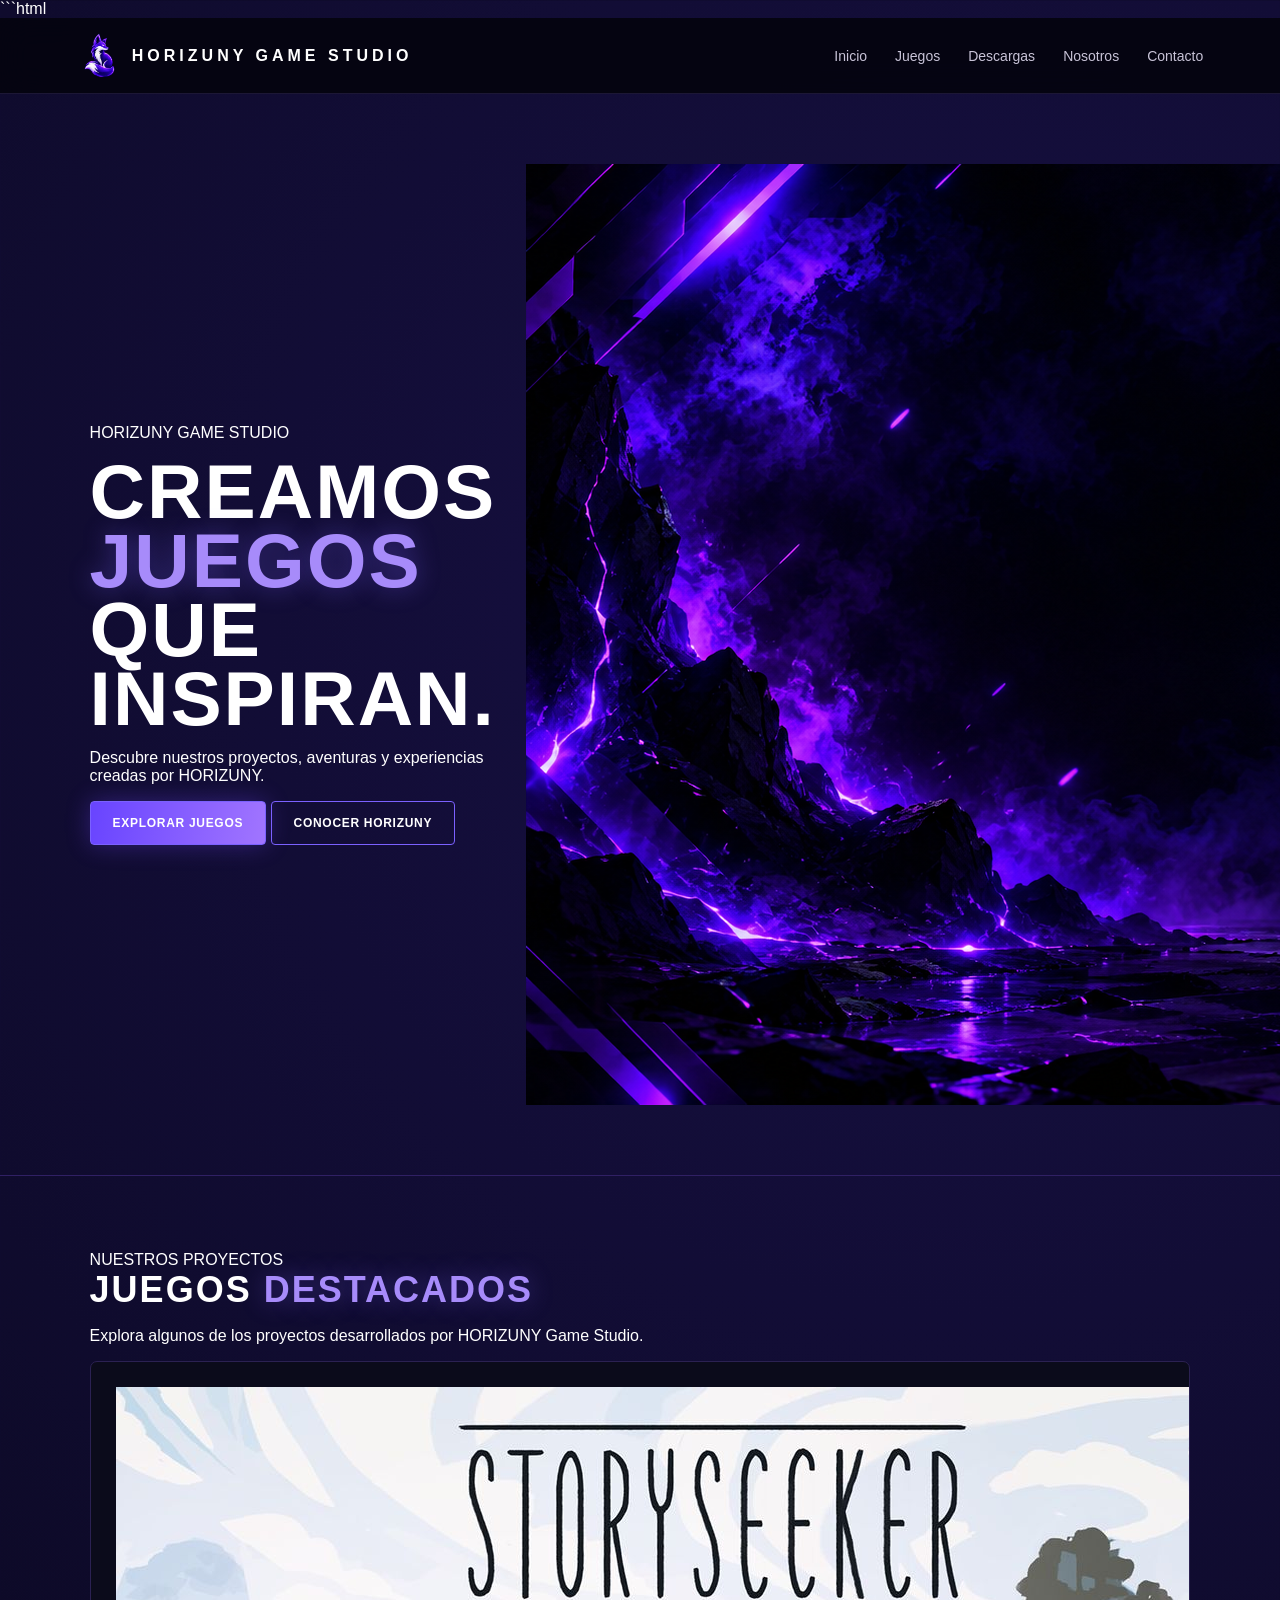
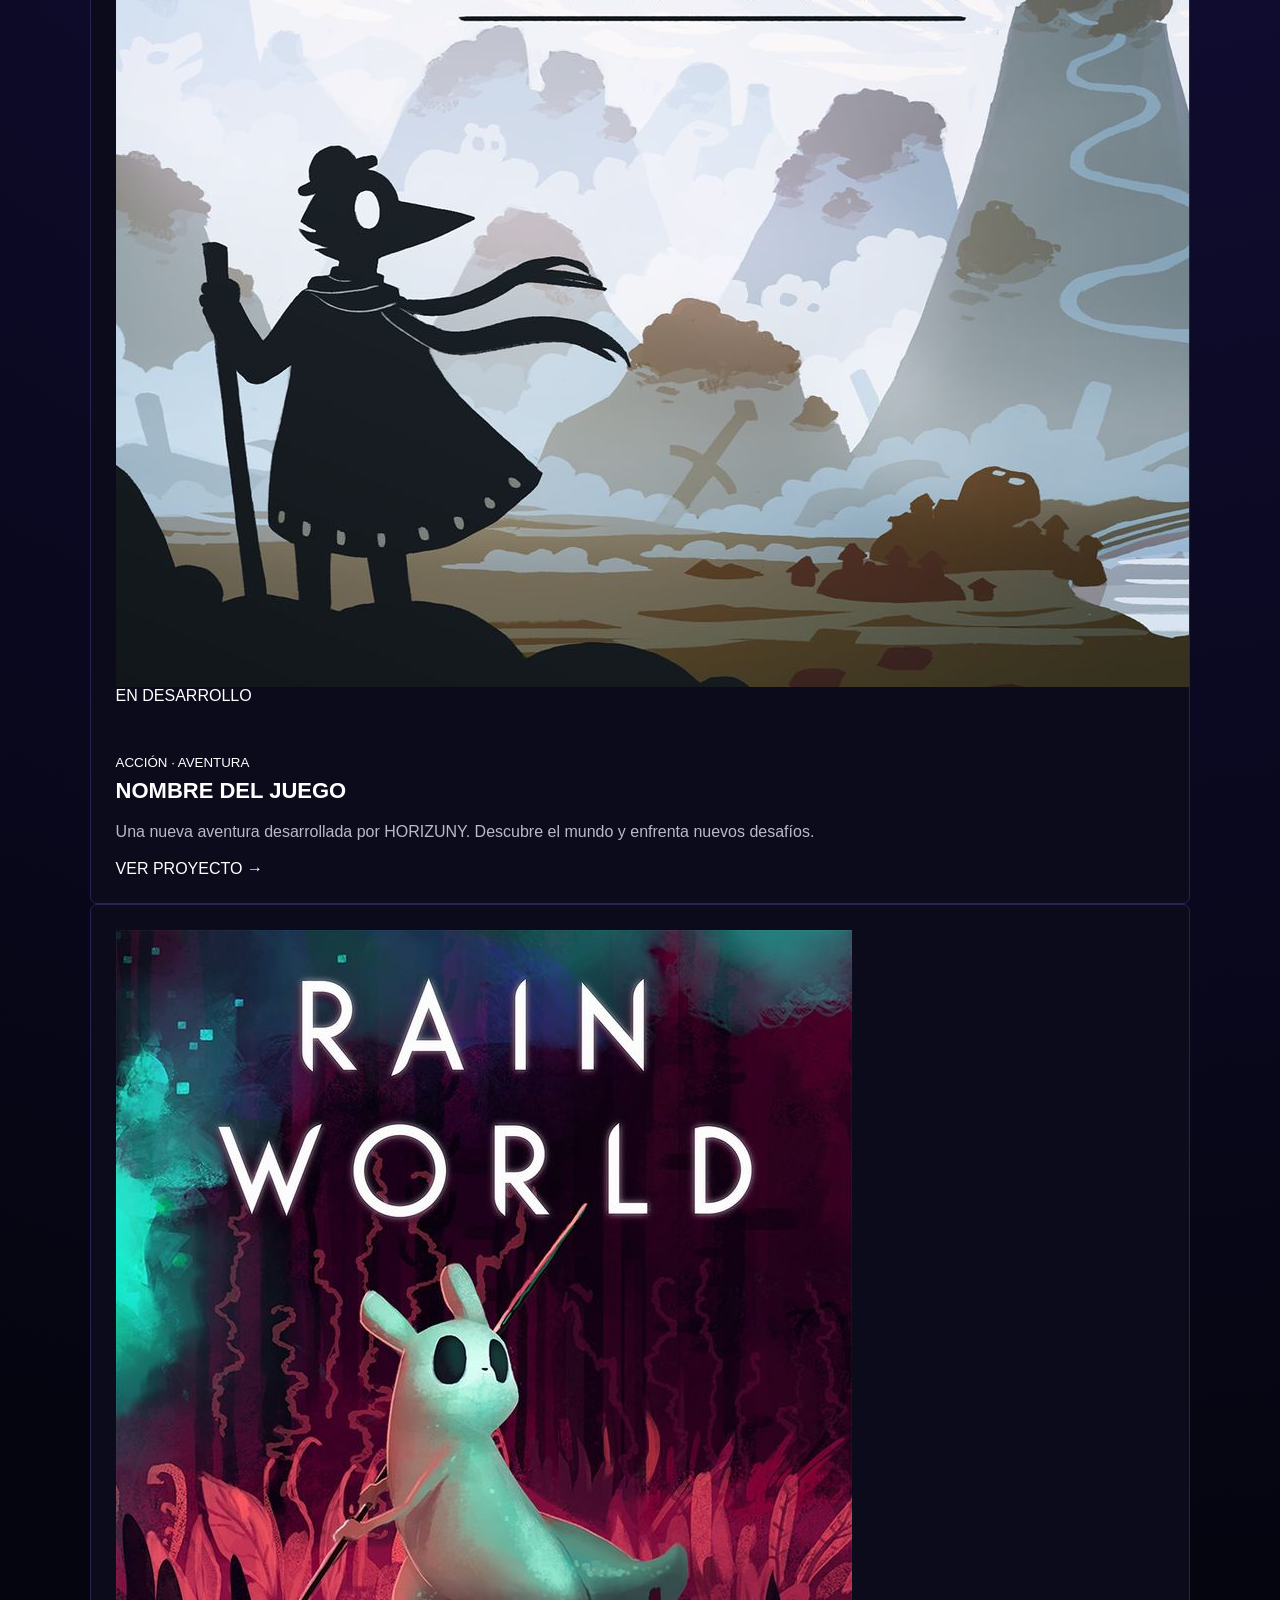
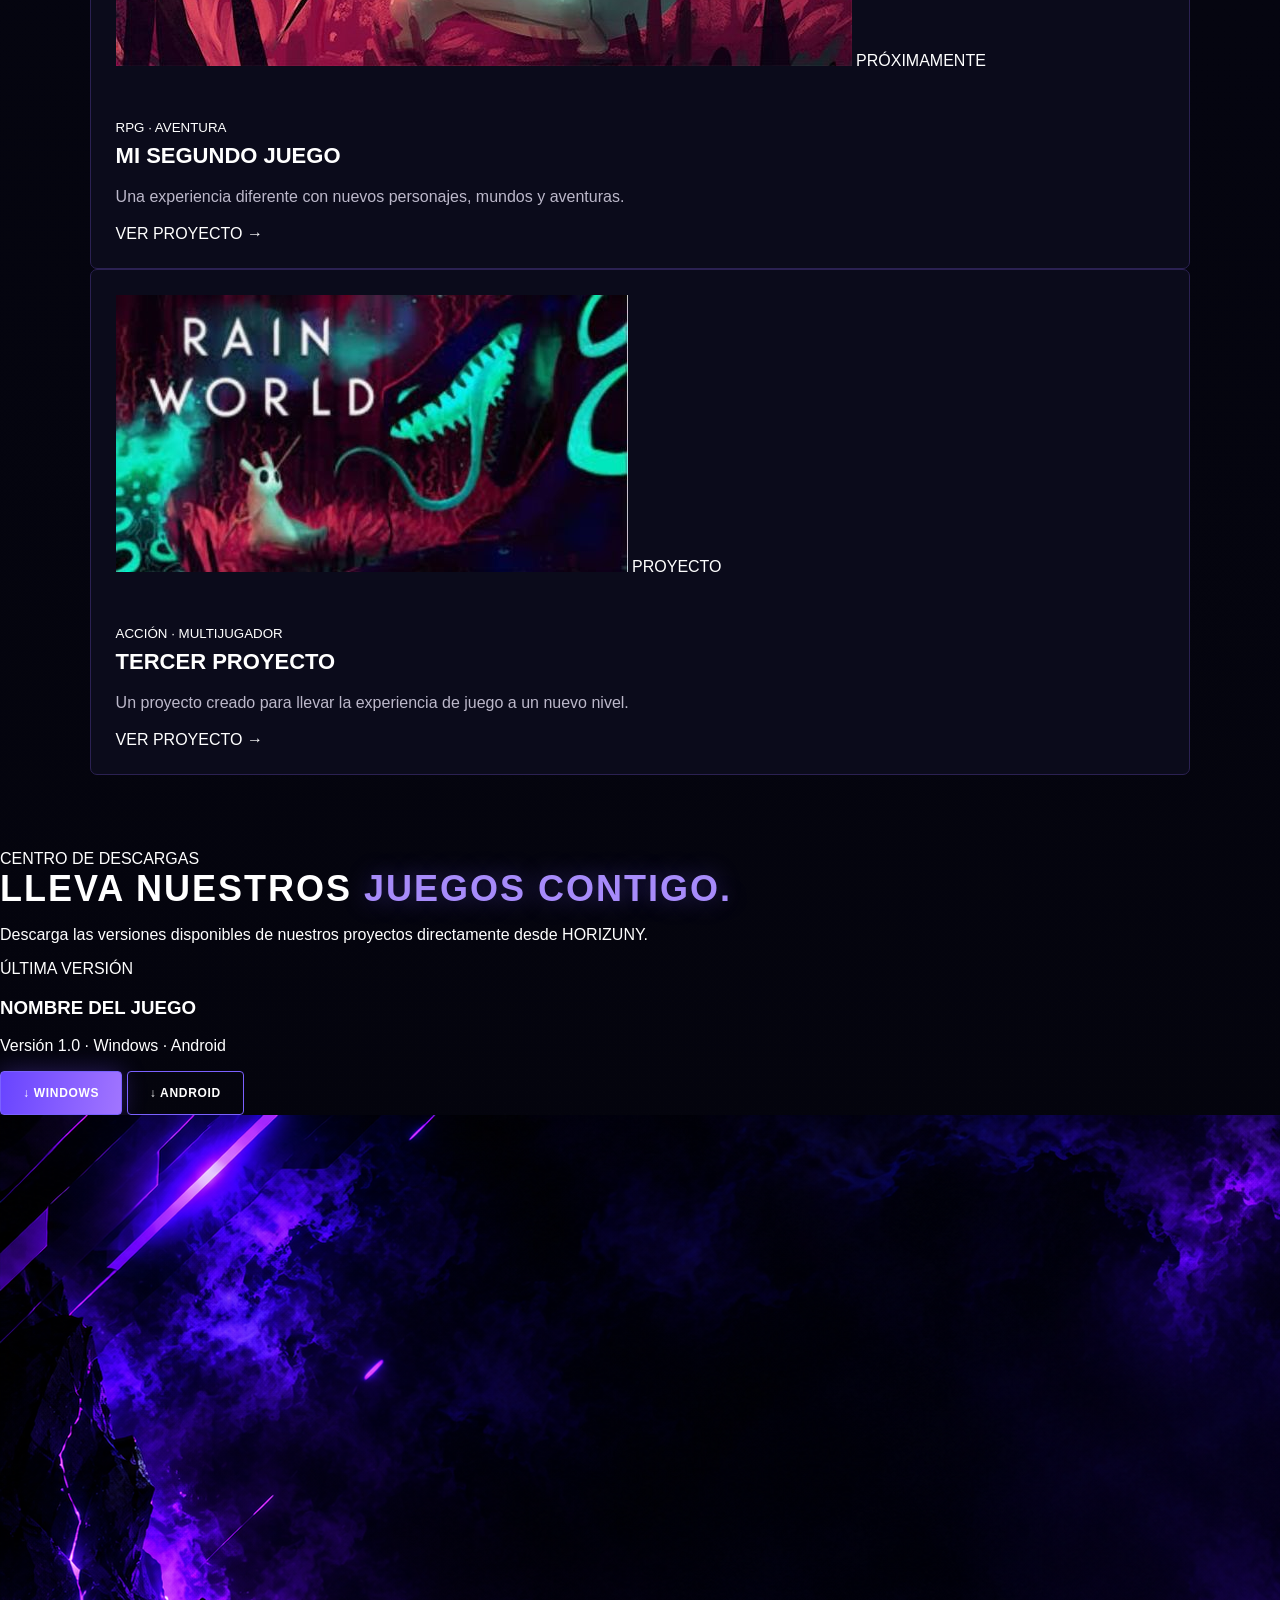
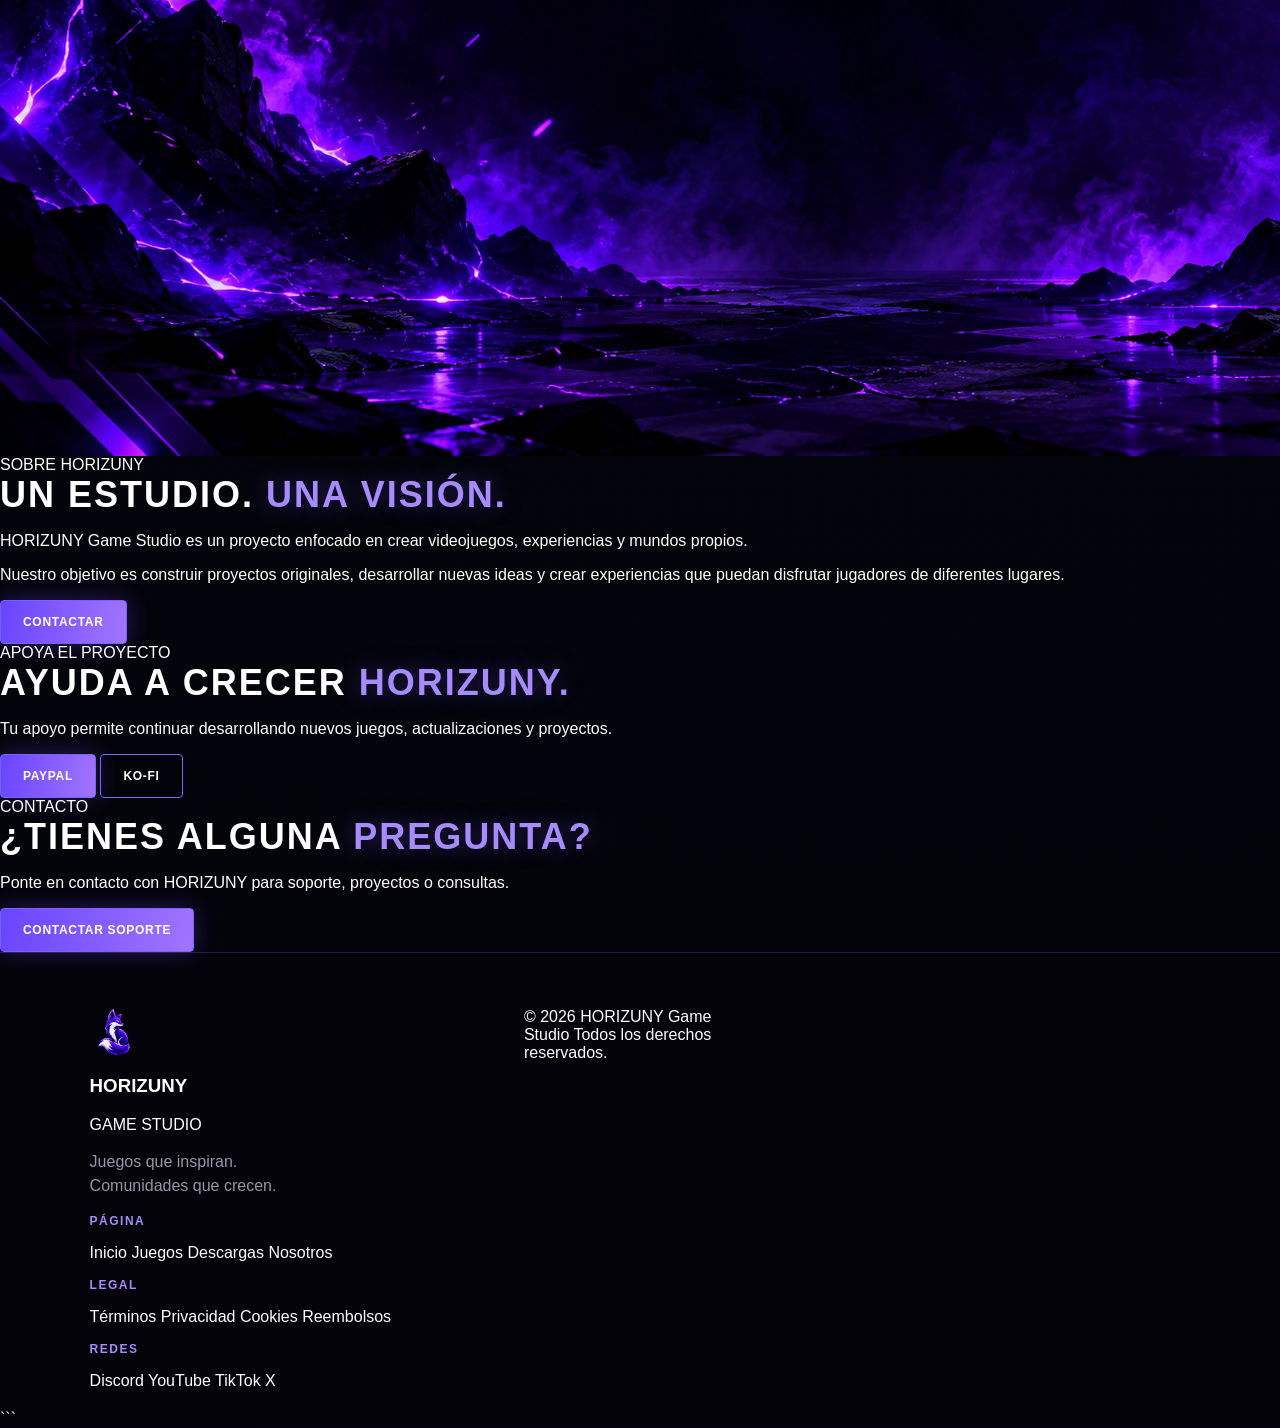
<file: index.html>
```html
<!DOCTYPE html>
<html lang="es">
<head>
  <meta charset="UTF-8">
  <meta name="viewport" content="width=device-width, initial-scale=1.0">

  <title>HORIZUNY — Game Studio</title>

  <meta name="description"
        content="HORIZUNY Game Studio — Creamos juegos, experiencias y mundos para jugadores.">

  <link rel="icon" href="img/logo.png">
  <link rel="stylesheet" href="css/style.css">
</head>

<body>

<!-- ================= HEADER ================= -->

<header class="header">

  <a href="#inicio" class="logo">
    <img src="img/logo.png" alt="HORIZUNY">
    <div>
      <strong>HORIZUNY</strong>
      <span>GAME STUDIO</span>
    </div>
  </a>

  <button class="menu-btn" id="menuBtn" aria-label="Abrir menú">
    ☰
  </button>

  <nav id="nav">
    <a href="#inicio">Inicio</a>
    <a href="#juegos">Juegos</a>
    <a href="#descargas">Descargas</a>
    <a href="#nosotros">Nosotros</a>
    <a href="#contacto">Contacto</a>
  </nav>

</header>


<main>

<!-- ================= HERO ================= -->

<section class="hero" id="inicio">

  <div class="hero-content">

    <span class="tag">
      HORIZUNY GAME STUDIO
    </span>

    <h1>
      CREAMOS
      <span>JUEGOS</span>
      QUE INSPIRAN.
    </h1>

    <p>
      Descubre nuestros proyectos, aventuras y experiencias
      creadas por HORIZUNY.
    </p>

    <div class="hero-buttons">

      <a href="#juegos" class="btn primary">
        EXPLORAR JUEGOS
      </a>

      <a href="#nosotros" class="btn">
        CONOCER HORIZUNY
      </a>

    </div>

  </div>

  <div class="hero-art">
    <img src="img/hero.png" alt="HORIZUNY Game Studio">
  </div>

</section>


<!-- ================= JUEGOS ================= -->

<section class="section games-section" id="juegos">

  <div class="section-heading">

    <div>
      <span class="tag">NUESTROS PROYECTOS</span>

      <h2>
        JUEGOS
        <span>DESTACADOS</span>
      </h2>
    </div>

    <p>
      Explora algunos de los proyectos desarrollados
      por HORIZUNY Game Studio.
    </p>

  </div>


  <div class="games-grid">

    <article class="game-card">

      <div class="game-image">
        <img src="img/juegos/juego1.jpg" alt="Juego 1">
        <span>EN DESARROLLO</span>
      </div>

      <div class="game-info">

        <small>ACCIÓN · AVENTURA</small>

        <h3>NOMBRE DEL JUEGO</h3>

        <p>
          Una nueva aventura desarrollada por HORIZUNY.
          Descubre el mundo y enfrenta nuevos desafíos.
        </p>

        <a href="juego1.html">
          VER PROYECTO →
        </a>

      </div>

    </article>


    <article class="game-card">

      <div class="game-image">
        <img src="img/juegos/juego2.jpg" alt="Juego 2">
        <span>PRÓXIMAMENTE</span>
      </div>

      <div class="game-info">

        <small>RPG · AVENTURA</small>

        <h3>MI SEGUNDO JUEGO</h3>

        <p>
          Una experiencia diferente con nuevos personajes,
          mundos y aventuras.
        </p>

        <a href="juego2.html">
          VER PROYECTO →
        </a>

      </div>

    </article>


    <article class="game-card">

      <div class="game-image">
        <img src="img/juegos/juego3.jpg" alt="Juego 3">
        <span>PROYECTO</span>
      </div>

      <div class="game-info">

        <small>ACCIÓN · MULTIJUGADOR</small>

        <h3>TERCER PROYECTO</h3>

        <p>
          Un proyecto creado para llevar la experiencia
          de juego a un nuevo nivel.
        </p>

        <a href="juego3.html">
          VER PROYECTO →
        </a>

      </div>

    </article>

  </div>

</section>


<!-- ================= DESCARGAS ================= -->

<section class="download-section" id="descargas">

  <div class="download-content">

    <span class="tag">
      CENTRO DE DESCARGAS
    </span>

    <h2>
      LLEVA NUESTROS
      <span>JUEGOS CONTIGO.</span>
    </h2>

    <p>
      Descarga las versiones disponibles de nuestros
      proyectos directamente desde HORIZUNY.
    </p>

  </div>


  <div class="download-card">

    <div>

      <span>ÚLTIMA VERSIÓN</span>

      <h3>NOMBRE DEL JUEGO</h3>

      <p>
        Versión 1.0 · Windows · Android
      </p>

    </div>

    <div class="download-buttons">

      <a href="downloads/juego-pc.zip"
         class="btn primary"
         download>
        ↓ WINDOWS
      </a>

      <a href="downloads/juego.apk"
         class="btn"
         download>
        ↓ ANDROID
      </a>

    </div>

  </div>

</section>


<!-- ================= NOSOTROS ================= -->

<section class="about-section" id="nosotros">

  <div class="about-image">
    <img src="img/hero.png" alt="HORIZUNY">
  </div>

  <div class="about-content">

    <span class="tag">
      SOBRE HORIZUNY
    </span>

    <h2>
      UN ESTUDIO.
      <span>UNA VISIÓN.</span>
    </h2>

    <p>
      HORIZUNY Game Studio es un proyecto enfocado en crear
      videojuegos, experiencias y mundos propios.
    </p>

    <p>
      Nuestro objetivo es construir proyectos originales,
      desarrollar nuevas ideas y crear experiencias que
      puedan disfrutar jugadores de diferentes lugares.
    </p>

    <a href="#contacto" class="btn primary">
      CONTACTAR
    </a>

  </div>

</section>


<!-- ================= APOYO ================= -->

<section class="support-section">

  <div>

    <span class="tag">
      APOYA EL PROYECTO
    </span>

    <h2>
      AYUDA A CRECER
      <span>HORIZUNY.</span>
    </h2>

    <p>
      Tu apoyo permite continuar desarrollando nuevos
      juegos, actualizaciones y proyectos.
    </p>

  </div>


  <div class="support-buttons">

    <a href="TU_LINK_DE_PAYPAL"
       class="btn primary"
       target="_blank">
      PAYPAL
    </a>

    <a href="TU_LINK_DE_KOFI"
       class="btn"
       target="_blank">
      KO-FI
    </a>

  </div>

</section>


<!-- ================= CONTACTO ================= -->

<section class="contact-section" id="contacto">

  <span class="tag">
    CONTACTO
  </span>

  <h2>
    ¿TIENES ALGUNA
    <span>PREGUNTA?</span>
  </h2>

  <p>
    Ponte en contacto con HORIZUNY para soporte,
    proyectos o consultas.
  </p>

  <a href="mailto:horizuny.soporte@gmail.com"
     class="btn primary">
    CONTACTAR SOPORTE
  </a>

</section>

</main>


<!-- ================= FOOTER ================= -->

<footer>

  <div class="footer-main">

    <div class="footer-brand">

      <img src="img/logo.png" alt="HORIZUNY">

      <h3>HORIZUNY</h3>

      <span>GAME STUDIO</span>

      <p>
        Juegos que inspiran.<br>
        Comunidades que crecen.
      </p>

    </div>


    <div class="footer-column">

      <h4>PÁGINA</h4>

      <a href="#inicio">Inicio</a>
      <a href="#juegos">Juegos</a>
      <a href="#descargas">Descargas</a>
      <a href="#nosotros">Nosotros</a>

    </div>


    <div class="footer-column">

      <h4>LEGAL</h4>

      <a href="legal/terminos.html">Términos</a>
      <a href="legal/privacidad.html">Privacidad</a>
      <a href="legal/cookies.html">Cookies</a>
      <a href="legal/reembolsos.html">Reembolsos</a>

    </div>


    <div class="footer-column">

      <h4>REDES</h4>

      <a href="TU_LINK_DISCORD">Discord</a>
      <a href="TU_LINK_YOUTUBE">YouTube</a>
      <a href="TU_LINK_TIKTOK">TikTok</a>
      <a href="TU_LINK_X">X</a>

    </div>

  </div>


  <div class="footer-bottom">

    <span>
      © 2026 HORIZUNY Game Studio
    </span>

    <span>
      Todos los derechos reservados.
    </span>

  </div>

</footer>


<script src="js/script.js"></script>

</body>
</html>
```
</file>
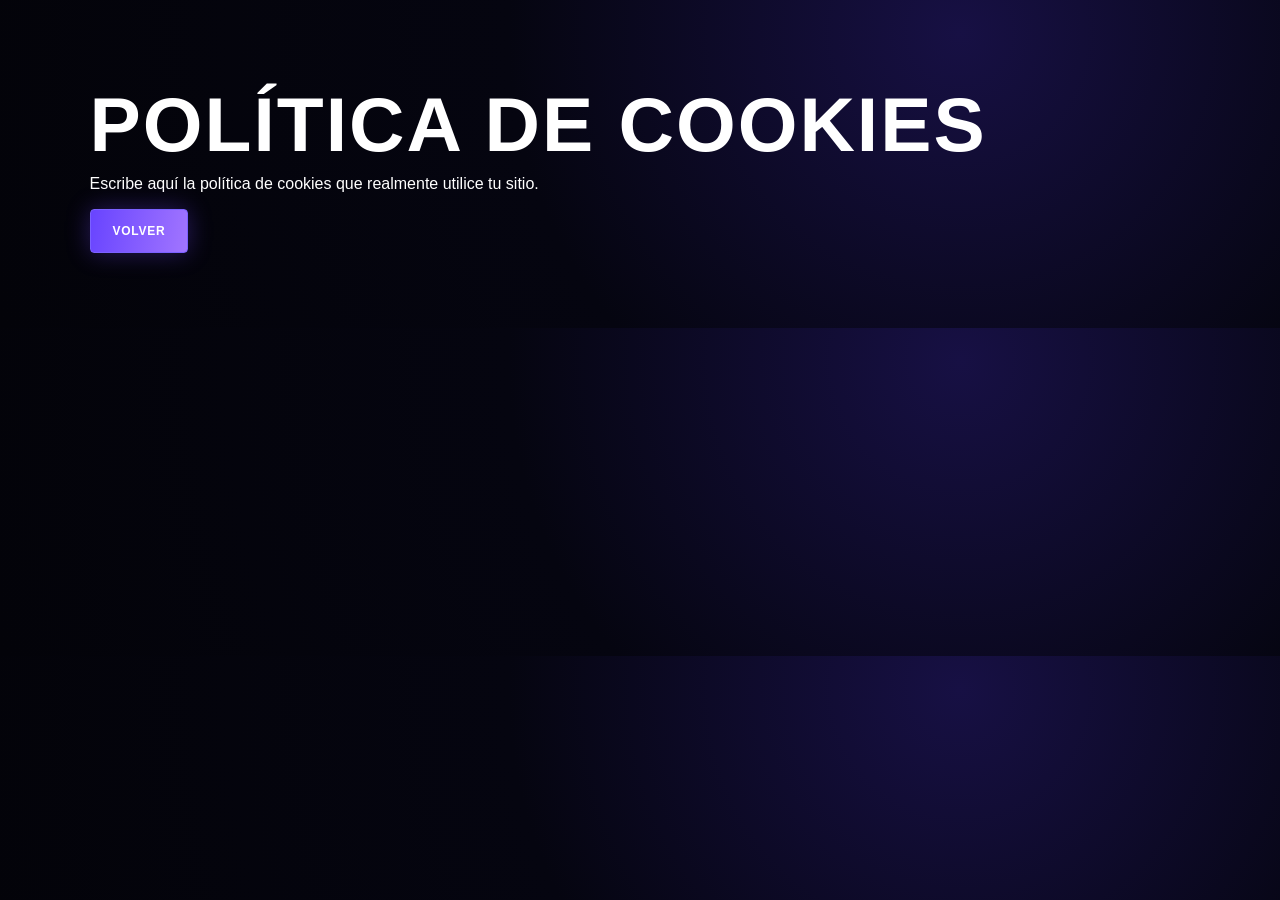
<file: legal/cookies.html>
<!doctype html><html lang="es"><head><meta charset="utf-8"><meta name="viewport" content="width=device-width,initial-scale=1"><title>Cookies | HORIZUNY</title><link rel="stylesheet" href="../css/style.css"></head><body><main class="section"><h1>POLÍTICA DE COOKIES</h1><p>Escribe aquí la política de cookies que realmente utilice tu sitio.</p><a class="btn primary" href="../index.html">VOLVER</a></main></body></html>
</file>
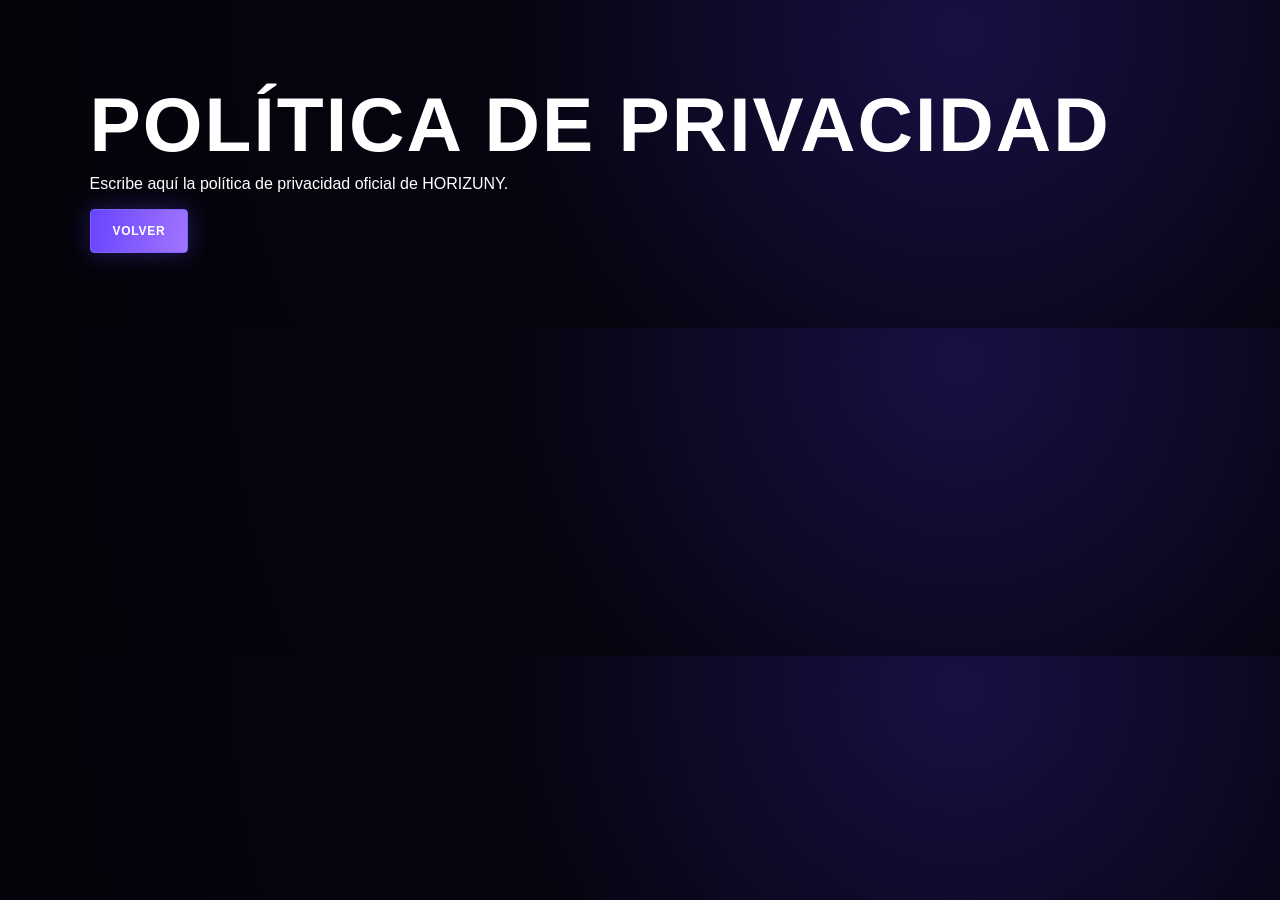
<file: legal/privacidad.html>
<!doctype html><html lang="es"><head><meta charset="utf-8"><meta name="viewport" content="width=device-width,initial-scale=1"><title>Privacidad | HORIZUNY</title><link rel="stylesheet" href="../css/style.css"></head><body><main class="section"><h1>POLÍTICA DE PRIVACIDAD</h1><p>Escribe aquí la política de privacidad oficial de HORIZUNY.</p><a class="btn primary" href="../index.html">VOLVER</a></main></body></html>
</file>
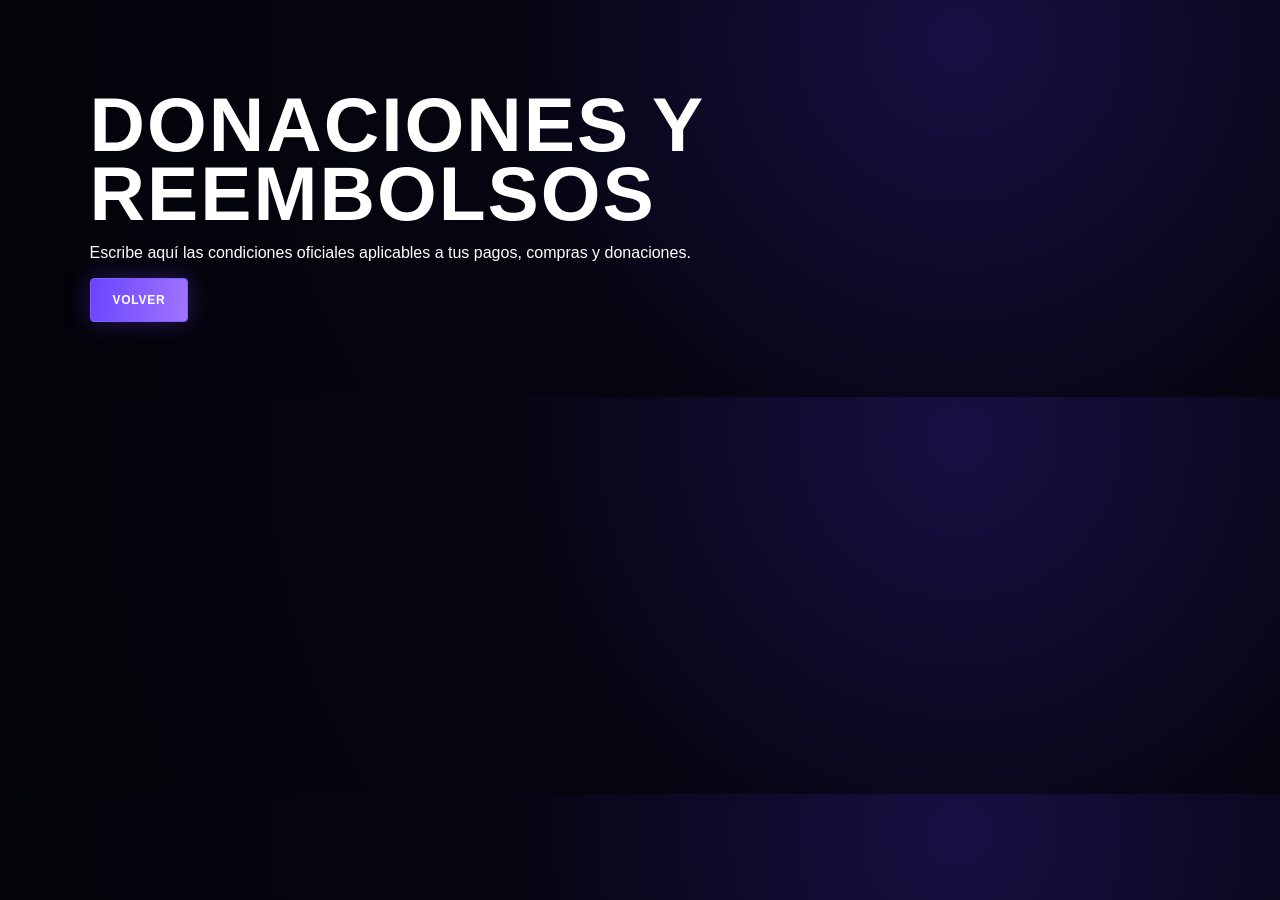
<file: legal/reembolsos.html>
<!doctype html><html lang="es"><head><meta charset="utf-8"><meta name="viewport" content="width=device-width,initial-scale=1"><title>Reembolsos | HORIZUNY</title><link rel="stylesheet" href="../css/style.css"></head><body><main class="section"><h1>DONACIONES Y REEMBOLSOS</h1><p>Escribe aquí las condiciones oficiales aplicables a tus pagos, compras y donaciones.</p><a class="btn primary" href="../index.html">VOLVER</a></main></body></html>
</file>
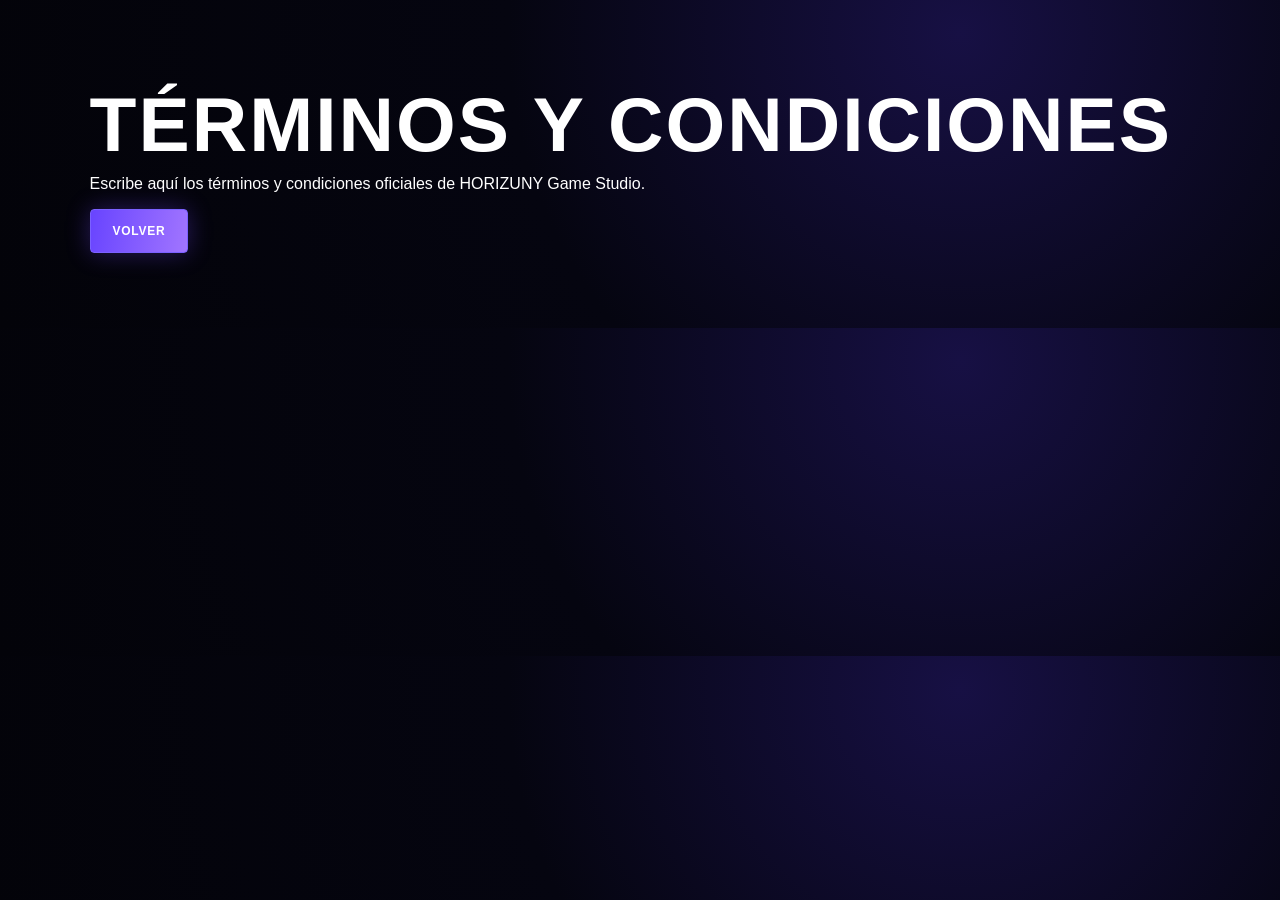
<file: legal/terminos.html>
<!doctype html><html lang="es"><head><meta charset="utf-8"><meta name="viewport" content="width=device-width,initial-scale=1"><title>Términos | HORIZUNY</title><link rel="stylesheet" href="../css/style.css"></head><body><main class="section"><h1>TÉRMINOS Y CONDICIONES</h1><p>Escribe aquí los términos y condiciones oficiales de HORIZUNY Game Studio.</p><a class="btn primary" href="../index.html">VOLVER</a></main></body></html>
</file>
<file: css/style.css>
:root{
  --bg:#050510;--panel:#0b0b1b;--purple:#7b61ff;--violet:#a78bfa;
  --white:#fff;--text:#bcb8ca;--line:#302064;
}
*{box-sizing:border-box}
html{scroll-behavior:smooth}
body{margin:0;background:radial-gradient(circle at 75% 10%,#171044,#050510 45%,#030309);color:var(--white);font-family:Arial,sans-serif}
a{text-decoration:none;color:inherit}
.header{height:76px;padding:0 6%;display:flex;align-items:center;gap:30px;position:sticky;top:0;z-index:50;background:#050510ee;backdrop-filter:blur(15px);border-bottom:1px solid #1c1735}
.logo{display:flex;align-items:center;gap:10px;font-weight:bold;letter-spacing:4px}
.logo img{width:45px;height:45px;object-fit:contain}
.logo small{display:block;font-size:8px;letter-spacing:3px;text-align:center;color:#aaa}
nav{margin-left:auto;display:flex;gap:28px}
nav a{color:#c8c3d7;font-size:14px}
nav a:hover{color:#a78bfa}
.menu-btn{display:none;background:none;border:0;color:white;font-size:25px}
.hero{min-height:650px;padding:70px 7%;display:grid;grid-template-columns:1fr 1fr;align-items:center;gap:30px;border-bottom:1px solid var(--line)}
.hero-text{max-width:620px}
.label{color:var(--violet);font-size:12px;letter-spacing:2px}
h1{font-size:clamp(45px,6vw,78px);line-height:.9;margin:15px 0;font-weight:900;letter-spacing:2px}
h1 span,h2 span{color:var(--violet);text-shadow:0 0 25px #7b61ff66}
.hero-text>p:not(.label),.about>p,.download>div>p:last-child,.donation>div>p:last-child{color:var(--text);line-height:1.7}
.buttons{display:flex;gap:12px;flex-wrap:wrap;margin-top:25px}
.btn{display:inline-flex;justify-content:center;align-items:center;padding:14px 22px;border:1px solid var(--purple);border-radius:4px;font-size:12px;font-weight:bold;letter-spacing:.7px;transition:.2s}
.btn:hover{transform:translateY(-2px)}
.primary{background:linear-gradient(100deg,#6844ff,#a175ff);box-shadow:0 0 24px #7148ff55}
.hero-image{height:500px;border:1px solid #4833a0;border-radius:8px;overflow:hidden;background:#080816}
.hero-image img{width:100%;height:100%;object-fit:cover}
.section{padding:75px 7%}
.title{display:flex;align-items:center;gap:18px;margin-bottom:25px}
.title h2,h2{font-size:36px;margin:0;letter-spacing:2px}
.title span{height:1px;background:linear-gradient(90deg,var(--purple),transparent);flex:1}
.games{display:grid;grid-template-columns:repeat(2,1fr);gap:20px}
.game-card{background:var(--panel);border:1px solid #2b2152;border-radius:7px;overflow:hidden;transition:.2s}
.game-card:hover{border-color:#7653df;transform:translateY(-4px)}
.game-card>img{width:100%;height:270px;object-fit:cover;display:block;background:#111}
.game-card>div{padding:25px}
.game-card h3{font-size:22px;margin:8px 0}
.game-card p:not(.label){color:var(--text);line-height:1.5}
.game-link{color:#ae92ff;font-weight:bold;font-size:13px}
.download,.donation{display:grid;grid-template-columns:1fr 1fr;gap:50px;align-items:center;border-top:1px solid #17132e;background:#080817}
.download-box,.donation-box{background:#0a0a1b;border:1px solid #4932a0;padding:35px;border-radius:7px;display:flex;flex-direction:column;gap:12px}
.download-box h3,.donation-box h3{font-size:25px;margin:0}
.download-box p{color:var(--text)}
.donation{background:radial-gradient(circle at 75%,#21124b,#070711 60%)}
.about{display:grid;grid-template-columns:1fr 1fr;gap:50px;align-items:center}
.contact{text-align:center;border-top:1px solid #17132e}
.contact h2{margin:15px 0 25px}
footer{display:grid;grid-template-columns:2fr 1fr 1fr 1fr;gap:30px;padding:55px 7% 20px;background:#030309;border-top:1px solid #24184c}
.footer-brand img{width:48px;vertical-align:middle}.footer-brand strong{color:#a78bfa;letter-spacing:4px}.footer-brand small{display:block;margin-left:54px;letter-spacing:3px;font-size:8px}.footer-brand p{color:#9995a8;line-height:1.5}
footer h4{color:#a78bfa;font-size:12px;letter-spacing:1.5px}
footer>div>a{display:block;color:#aaa5b8;font-size:13px;margin:10px 0}
.copyright{grid-column:1/-1;text-align:center;border-top:1px solid #17132e;padding-top:18px;color:#69657a;font-size:11px}
@media(max-width:850px){
  nav{display:none;position:absolute;top:76px;left:0;right:0;background:#050510;padding:20px 7%;flex-direction:column}
  nav.open{display:flex}.menu-btn{display:block;margin-left:auto}
  .hero,.download,.donation,.about{grid-template-columns:1fr}
  .hero-image{height:350px}.games{grid-template-columns:1fr}
  footer{grid-template-columns:1fr 1fr}
}
@media(max-width:500px){
  .header{padding:0 5%}.hero,.section{padding-left:5%;padding-right:5%}
  h1{font-size:46px}.title h2,h2{font-size:28px}
  footer{grid-template-columns:1fr}.copyright{grid-column:auto}
}
</file>
